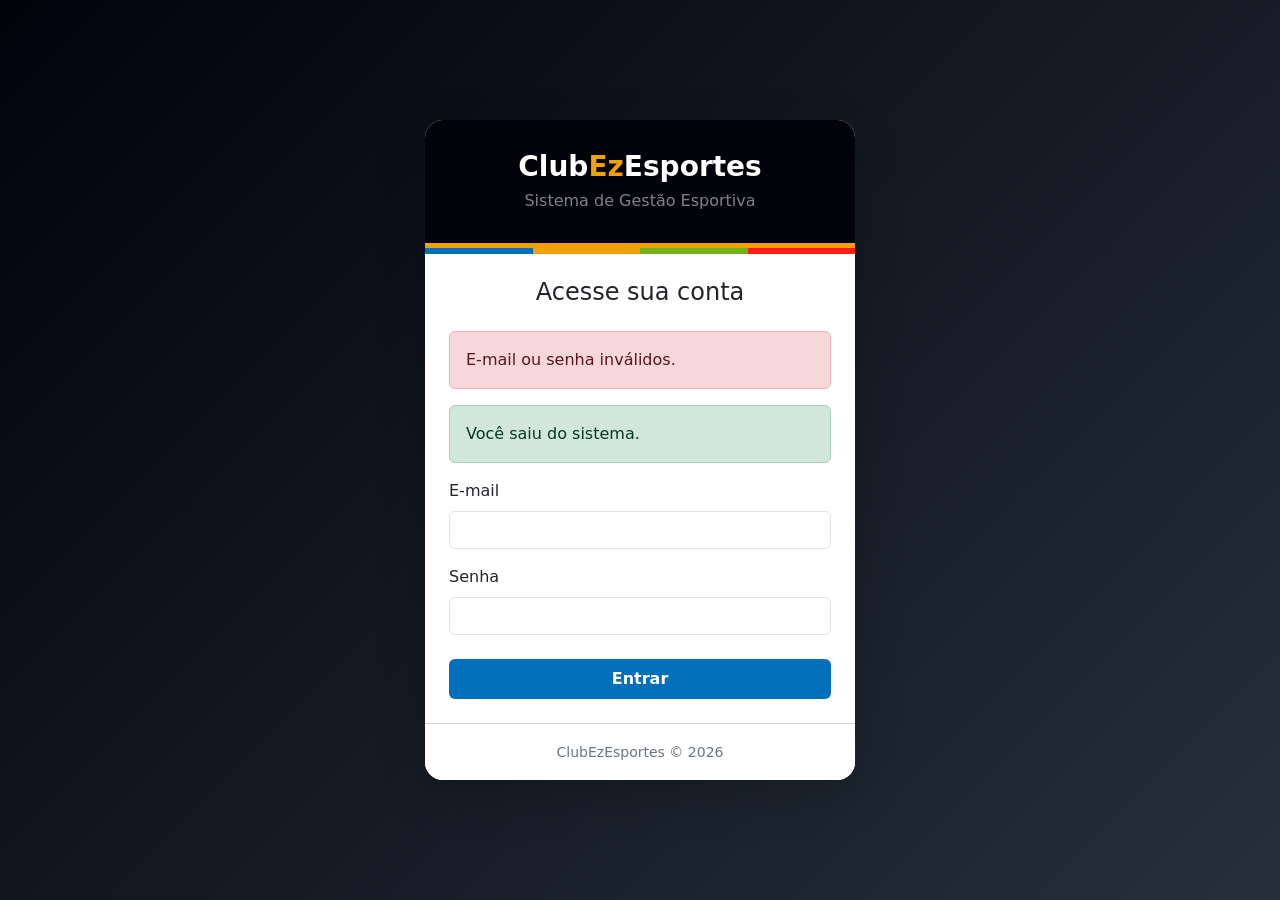
<file: src/main/resources/templates/login.html>
<!DOCTYPE html>
<html lang="pt-br" xmlns:th="http://www.thymeleaf.org">
<head>
    <meta charset="UTF-8">
    <meta name="viewport" content="width=device-width, initial-scale=1">
    <title>Entrar | ClubEzEsportes</title>

    <!-- Bootstrap -->
    <link href="https://cdn.jsdelivr.net/npm/bootstrap@5.3.3/dist/css/bootstrap.min.css"
          rel="stylesheet">

    <style>
        :root {
            --azul: #016FB9;
            --laranja: #EFA00B;
            --verde: #72B01D;
            --vermelho: #FF1D15;
            --preto: #02020B;
        }

        body {
            min-height: 100vh;
            background: linear-gradient(135deg, var(--preto), #25303b);
            display: flex;
            align-items: center;
            justify-content: center;
        }

        .login-card {
            width: 100%;
            max-width: 430px;
            border-radius: 18px;
            border: none;
            overflow: hidden;
        }

        .login-header {
            background: var(--preto);
            color: white;
            text-align: center;
            padding: 30px;
            border-bottom: 5px solid var(--laranja);
        }

        .login-header h1 {
            font-size: 28px;
            font-weight: 700;
            margin-bottom: 6px;
        }

        .login-header .ez {
            color: var(--laranja);
        }

        .btn-entrar {
            background: var(--azul);
            color: white;
            border: none;
        }

        .btn-entrar:hover {
            background: #00558f;
            color: white;
        }

        .form-control:focus {
            border-color: var(--azul);
            box-shadow: 0 0 0 .2rem rgba(1, 111, 185, .15);
        }

        .faixa-cores {
            display: flex;
            height: 6px;
        }

        .faixa-cores span {
            flex: 1;
        }
    </style>
</head>

<body>
<div class="container px-3">
    <div class="card login-card shadow-lg mx-auto">

        <div class="login-header">
            <h1>Club<span class="ez">Ez</span>Esportes</h1>
            <p class="mb-0 text-white-50">
                Sistema de Gestão Esportiva
            </p>
        </div>

        <div class="faixa-cores">
            <span style="background: #016FB9"></span>
            <span style="background: #EFA00B"></span>
            <span style="background: #72B01D"></span>
            <span style="background: #FF1D15"></span>
        </div>

        <div class="card-body p-4">

            <h2 class="h4 text-center mb-4">Acesse sua conta</h2>

            <!-- Mensagem de login incorreto -->
            <div th:if="${param.error}"
                 class="alert alert-danger" role="alert">
                E-mail ou senha inválidos.
            </div>

            <!-- Mensagem após logout -->
            <div th:if="${param.logout}"
                 class="alert alert-success" role="alert">
                Você saiu do sistema.
            </div>

            <!-- Spring Security processa POST /login -->
            <form th:action="@{/login}" method="post">

                <!-- Token CSRF -->
                <input type="hidden"
                       th:name="${_csrf.parameterName}"
                       th:value="${_csrf.token}">

                <div class="mb-3">
                    <label for="username" class="form-label">
                        E-mail
                    </label>

                    <input type="email"
                           id="username"
                           name="username"
                           class="form-control"
                           autocomplete="username"
                           required>
                </div>

                <div class="mb-4">
                    <label for="password" class="form-label">
                        Senha
                    </label>

                    <input type="password"
                           id="password"
                           name="password"
                           class="form-control"
                           autocomplete="current-password"
                           required>
                </div>

                <button type="submit"
                        class="btn btn-entrar w-100 py-2 fw-semibold">
                    Entrar
                </button>

            </form>
        </div>

        <div class="card-footer bg-white text-center py-3">
            <small class="text-secondary">
                ClubEzEsportes © 2026
            </small>
        </div>
    </div>
</div>
</body>
</html>
</file>
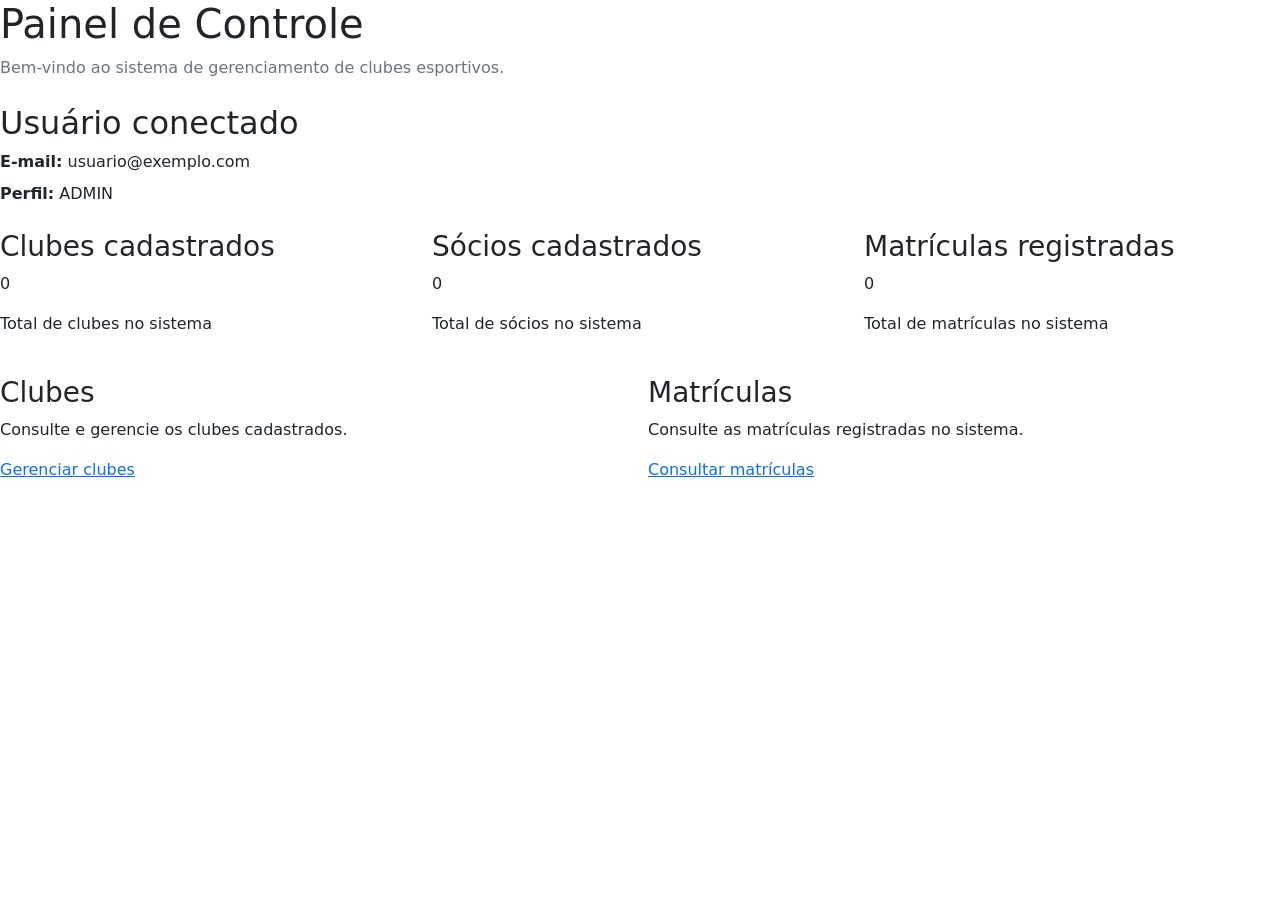
<file: src/main/resources/templates/painel.html>
<!DOCTYPE html>
<html lang="pt-br" xmlns:th="http://www.thymeleaf.org">

<head>
    <meta charset="UTF-8">
    <meta name="viewport" content="width=device-width, initial-scale=1">
    <title>Painel - ClubEzEsportes</title>

    <!-- Bootstrap para responsividade -->
    <link href="https://cdn.jsdelivr.net/npm/bootstrap@5.3.3/dist/css/bootstrap.min.css"
          rel="stylesheet">

    <!-- CSS personalizado do ClubEzEsportes -->
    <link rel="stylesheet" th:href="@{/css/style.css}">
</head>

<body>

<!-- Estrutura com menu lateral e conteúdo -->
<div class="ce-layout">

    <!-- Menu lateral compartilhado -->
    <div th:replace="~{fragments/sidebar :: menu('painel')}"></div>

    <!-- Conteúdo principal -->
    <main class="ce-content">

        <!-- Título -->
        <div class="mb-4">
            <h1>Painel de Controle</h1>
            <p class="text-secondary">
                Bem-vindo ao sistema de gerenciamento de clubes esportivos.
            </p>
        </div>

        <!-- Informações do usuário autenticado -->
        <section class="ce-panel mb-4">

            <div class="ce-panel__header">
                <h2 class="ce-panel__title">Usuário conectado</h2>
            </div>

            <div class="ce-panel__body">

                <p class="mb-2">
                    <strong>E-mail:</strong>
                    <span th:text="${email}">usuario@exemplo.com</span>
                </p>

                <p class="mb-0">
                    <strong>Perfil:</strong>
                    <span class="ce-badge ce-badge--info"
                          th:text="${perfil}">ADMIN</span>
                </p>

            </div>
        </section>

        <!-- Indicadores com dados reais do H2 -->
        <div class="row g-3 mb-4">

            <!-- Clubes -->
            <div class="col-md-4">
                <div class="ce-card h-100"
                     style="border-top: 4px solid var(--bright-marine);">

                    <h3 class="ce-card__title">Clubes cadastrados</h3>

                    <p class="ce-card__number"
                       th:text="${totalClubes}">0</p>

                    <p class="ce-card__detail">
                        Total de clubes no sistema
                    </p>
                </div>
            </div>

            <!-- Sócios -->
            <div class="col-md-4">
                <div class="ce-card h-100"
                     style="border-top: 4px solid var(--lime-moss);">

                    <h3 class="ce-card__title">Sócios cadastrados</h3>

                    <p class="ce-card__number"
                       th:text="${totalSocios}">0</p>

                    <p class="ce-card__detail">
                        Total de sócios no sistema
                    </p>
                </div>
            </div>

            <!-- Matrículas -->
            <div class="col-md-4">
                <div class="ce-card h-100"
                     style="border-top: 4px solid var(--golden-orange);">

                    <h3 class="ce-card__title">Matrículas registradas</h3>

                    <p class="ce-card__number"
                       th:text="${totalMatriculas}">0</p>

                    <p class="ce-card__detail">
                        Total de matrículas no sistema
                    </p>
                </div>
            </div>

        </div>

        <!-- Acesso às funcionalidades -->
        <div class="row g-3">

            <!-- Clubes -->
            <div class="col-md-6">
                <div class="ce-card h-100">

                    <h3 class="ce-card__title">Clubes</h3>

                    <p class="ce-card__detail mb-3">
                        Consulte e gerencie os clubes cadastrados.
                    </p>

                    <a th:href="@{/clubes}"
                       class="ce-btn ce-btn--primary">
                        Gerenciar clubes
                    </a>

                </div>
            </div>

            <!-- Matrículas -->
            <div class="col-md-6">
                <div class="ce-card h-100">

                    <h3 class="ce-card__title">Matrículas</h3>

                    <p class="ce-card__detail mb-3">
                        Consulte as matrículas registradas no sistema.
                    </p>

                    <a th:href="@{/matriculas}"
                       class="ce-btn ce-btn--primary">
                        Consultar matrículas
                    </a>

                </div>
            </div>

        </div>

    </main>

</div>

</body>
</html>
</file>
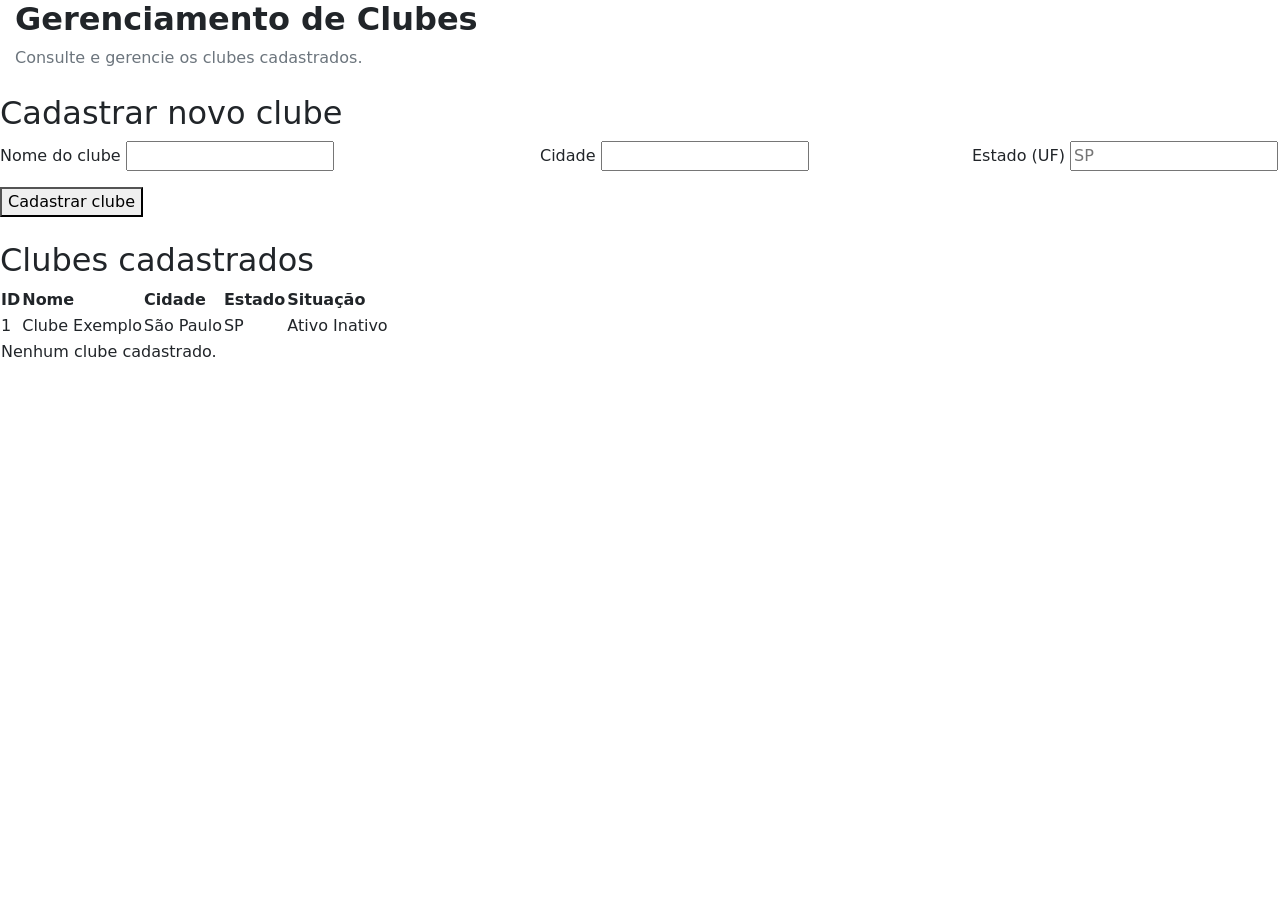
<file: src/main/resources/templates/clubes/lista.html>
<!DOCTYPE html>
<html lang="pt-br"
      xmlns:th="http://www.thymeleaf.org"
      xmlns:sec="http://www.thymeleaf.org/extras/spring-security">

<head>
    <meta charset="UTF-8">
    <meta name="viewport" content="width=device-width, initial-scale=1">

    <title>Clubes | ClubEzEsportes</title>

    <!-- Bootstrap -->
    <link href="https://cdn.jsdelivr.net/npm/bootstrap@5.3.3/dist/css/bootstrap.min.css"
          rel="stylesheet">

    <!-- CSS personalizado do ClubEzEsportes -->
    <link rel="stylesheet" th:href="@{/css/style.css}">

    <style>
        /* Destaque laranja do título */
        .titulo-pagina {
            border-left: 5px solid var(--golden-orange);
            padding-left: 15px;
        }
    </style>
</head>

<body>

<!-- Estrutura com menu lateral e conteúdo -->
<div class="ce-layout">

    <!-- Menu lateral compartilhado -->
    <div th:replace="~{fragments/sidebar :: menu('clubes')}"></div>

    <!-- Conteúdo principal -->
    <main class="ce-content">

        <!-- Título -->
        <div class="titulo-pagina mb-4">
            <h1 class="h2 fw-bold">Gerenciamento de Clubes</h1>

            <p class="text-secondary mb-0">
                Consulte e gerencie os clubes cadastrados.
            </p>
        </div>

        <!-- Mensagem de sucesso -->
        <div th:if="${sucesso}"
             class="ce-alert ce-alert--success"
             th:text="${sucesso}">
        </div>

        <!-- Mensagem de erro -->
        <div th:if="${erro}"
             class="ce-alert ce-alert--danger"
             th:text="${erro}">
        </div>

        <!-- Formulário exclusivo para ADMIN -->
        <section sec:authorize="hasRole('ADMIN')"
                 class="ce-panel mb-4">

            <div class="ce-panel__header">
                <h2 class="ce-panel__title">
                    Cadastrar novo clube
                </h2>
            </div>

            <div class="ce-panel__body">

                <!-- Envia os dados para o ClubeWebController -->
                <form th:action="@{/clubes}" method="post">

                    <div class="row g-3">

                        <!-- Nome do clube -->
                        <div class="col-md-5">

                            <label for="nome" class="ce-label">
                                Nome do clube
                            </label>

                            <input type="text"
                                   id="nome"
                                   name="nome"
                                   maxlength="150"
                                   class="ce-input"
                                   required>
                        </div>

                        <!-- Cidade -->
                        <div class="col-md-4">

                            <label for="cidade" class="ce-label">
                                Cidade
                            </label>

                            <input type="text"
                                   id="cidade"
                                   name="cidade"
                                   class="ce-input"
                                   required>
                        </div>

                        <!-- Estado -->
                        <div class="col-md-3">

                            <label for="estado" class="ce-label">
                                Estado (UF)
                            </label>

                            <input type="text"
                                   id="estado"
                                   name="estado"
                                   maxlength="2"
                                   pattern="[A-Za-z]{2}"
                                   placeholder="SP"
                                   class="ce-input"
                                   required>
                        </div>

                    </div>

                    <!-- Botão de cadastro -->
                    <div class="mt-3">
                        <button type="submit"
                                class="ce-btn ce-btn--primary">
                            Cadastrar clube
                        </button>
                    </div>

                </form>

            </div>
        </section>

        <!-- Tabela com os clubes cadastrados -->
        <section class="ce-panel">

            <div class="ce-panel__header">
                <h2 class="ce-panel__title">
                    Clubes cadastrados
                </h2>
            </div>

            <div class="ce-panel__body">

                <div class="ce-table-wrap">

                    <table class="ce-table">

                        <thead>
                        <tr>
                            <th>ID</th>
                            <th>Nome</th>
                            <th>Cidade</th>
                            <th>Estado</th>
                            <th>Situação</th>
                        </tr>
                        </thead>

                        <tbody>

                        <!-- Exibe os clubes vindos do banco H2 -->
                        <tr th:each="clube : ${clubes}">

                            <td th:text="${clube.id}">1</td>

                            <td th:text="${clube.nome}">
                                Clube Exemplo
                            </td>

                            <td th:text="${clube.cidade}">
                                São Paulo
                            </td>

                            <td th:text="${clube.estado}">
                                SP
                            </td>

                            <td>
                                <!-- Clube ativo -->
                                <span th:if="${clube.ativo}"
                                      class="ce-badge ce-badge--success">
                                    Ativo
                                </span>

                                <!-- Clube inativo -->
                                <span th:unless="${clube.ativo}"
                                      class="ce-badge">
                                    Inativo
                                </span>
                            </td>

                        </tr>

                        <!-- Mensagem caso não existam clubes -->
                        <tr th:if="${#lists.isEmpty(clubes)}">
                            <td colspan="5" class="ce-empty">
                                Nenhum clube cadastrado.
                            </td>
                        </tr>

                        </tbody>

                    </table>

                </div>

            </div>
        </section>

    </main>

</div>

</body>
</html>
</file>
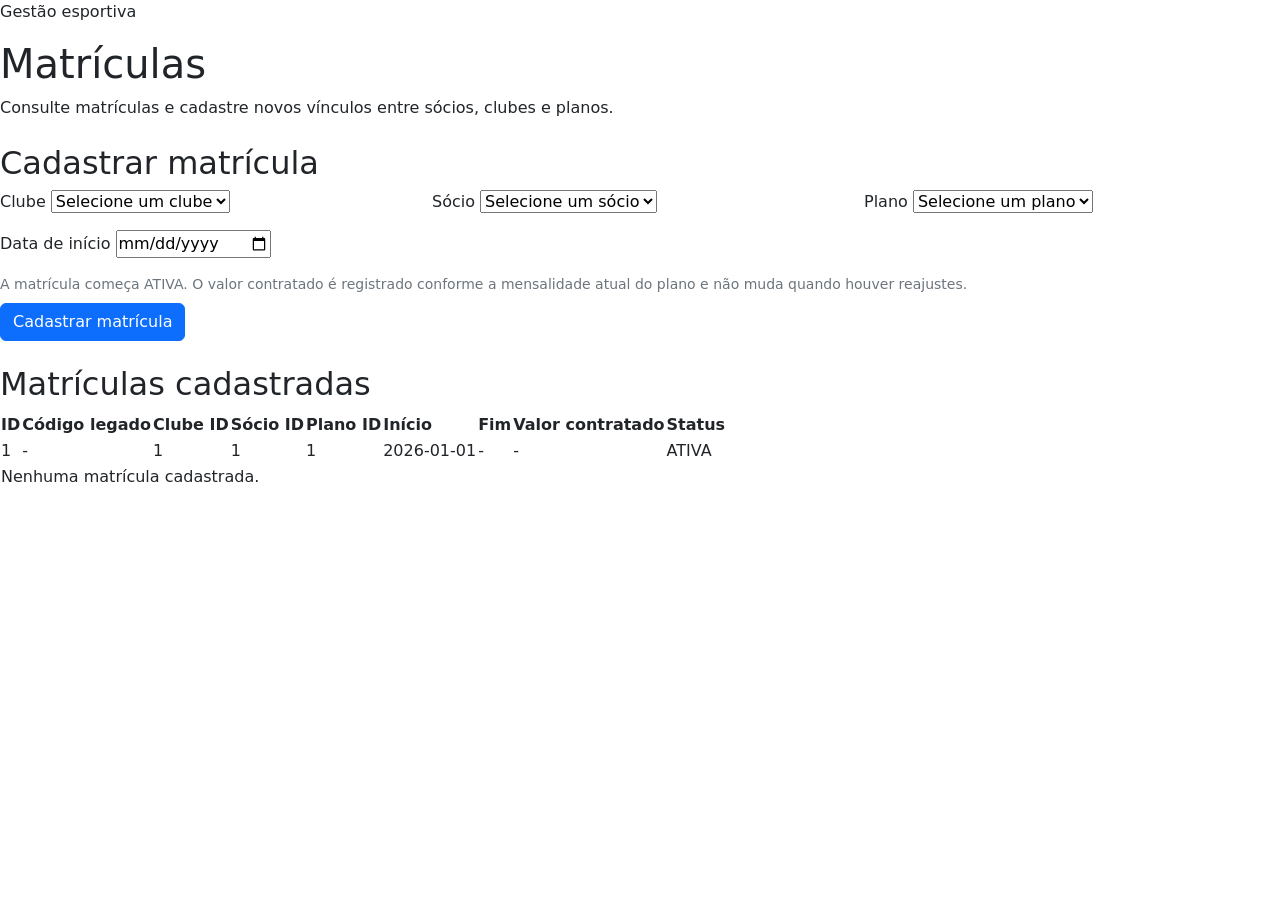
<file: src/main/resources/templates/matriculas/lista.html>
<!DOCTYPE html>
<html lang="pt-br" xmlns:th="http://www.thymeleaf.org"
      xmlns:sec="http://www.thymeleaf.org/extras/spring-security">
<head>
    <meta charset="UTF-8">
    <meta name="viewport" content="width=device-width, initial-scale=1">
    <title>Matrículas | ClubEzEsportes</title>
    <link href="https://cdn.jsdelivr.net/npm/bootstrap@5.3.3/dist/css/bootstrap.min.css" rel="stylesheet">
    <link rel="stylesheet" th:href="@{/css/style.css}">
</head>
<body>
<div class="ce-layout">
    <div th:replace="~{fragments/sidebar :: menu('matriculas')}"></div>
    <main class="ce-content">
        <div class="mb-4">
            <p class="ce-eyebrow">Gestão esportiva</p>
            <h1 class="ce-title">Matrículas</h1>
            <p class="ce-subtitle">Consulte matrículas e cadastre novos vínculos entre sócios, clubes e planos.</p>
        </div>

        <div th:if="${sucesso}" class="ce-alert ce-alert--success" th:text="${sucesso}"></div>
        <div th:if="${erro}" class="ce-alert ce-alert--danger" th:text="${erro}"></div>

        <!-- O formulário fica oculto para FUNCIONARIO, e o servidor também bloqueia POST. -->
        <section class="ce-panel mb-4" sec:authorize="hasRole('ADMIN')">
            <div class="ce-panel__header">
                <h2 class="ce-panel__title">Cadastrar matrícula</h2>
            </div>
            <div class="ce-panel__body">
                <form th:action="@{/matriculas}" method="post">
                    <div class="row g-3">
                        <div class="col-md-4">
                            <label class="ce-label" for="clubeId">Clube</label>
                            <select class="ce-input" id="clubeId" name="clubeId" required>
                                <option value="">Selecione um clube</option>
                                <option th:each="clube : ${clubes}"
                                        th:if="${clube.ativo}"
                                        th:value="${clube.id}"
                                        th:text="${clube.nome + ' (#' + clube.id + ')'}"></option>
                            </select>
                        </div>
                        <div class="col-md-4">
                            <label class="ce-label" for="socioId">Sócio</label>
                            <select class="ce-input" id="socioId" name="socioId" required>
                                <option value="">Selecione um sócio</option>
                                <option th:each="socio : ${socios}"
                                        th:if="${socio.ativo}"
                                        th:value="${socio.id}"
                                        th:text="${(socio.nome != null ? socio.nome : 'Sócio legado') + ' (#' + socio.id + ')'}"></option>
                            </select>
                        </div>
                        <div class="col-md-4">
                            <label class="ce-label" for="planoId">Plano</label>
                            <select class="ce-input" id="planoId" name="planoId" required>
                                <option value="">Selecione um plano</option>
                                <option th:each="plano : ${planos}"
                                        th:if="${plano.ativo}"
                                        th:value="${plano.id}"
                                        th:text="${plano.nome + ' - R$ ' + plano.valorMensalidade}"></option>
                            </select>
                        </div>
                        <div class="col-md-4">
                            <label class="ce-label" for="dataInicio">Data de início</label>
                            <input class="ce-input" id="dataInicio" name="dataInicio" type="date" required>
                        </div>
                    </div>
                    <p class="text-secondary small mt-3 mb-2">A matrícula começa ATIVA. O valor contratado é registrado conforme a mensalidade atual do plano e não muda quando houver reajustes.</p>
                    <button class="btn btn-primary" type="submit">Cadastrar matrícula</button>
                </form>
            </div>
        </section>

        <section class="ce-panel">
            <div class="ce-panel__header"><h2 class="ce-panel__title">Matrículas cadastradas</h2></div>
            <div class="ce-panel__body">
                <div class="ce-table-wrap">
                    <table class="ce-table">
                        <thead><tr>
                            <th>ID</th><th>Código legado</th><th>Clube ID</th><th>Sócio ID</th>
                            <th>Plano ID</th><th>Início</th><th>Fim</th><th>Valor contratado</th><th>Status</th>
                        </tr></thead>
                        <tbody>
                            <tr th:each="matricula : ${matriculas}">
                                <td th:text="${matricula.id}">1</td>
                                <td th:text="${matricula.codigoLegado != null ? matricula.codigoLegado : '-'}">-</td>
                                <td th:text="${matricula.clubeId}">1</td>
                                <td th:text="${matricula.socioId}">1</td>
                                <td th:text="${matricula.planoId}">1</td>
                                <td th:text="${matricula.dataInicio}">2026-01-01</td>
                                <td th:text="${matricula.dataFim != null ? matricula.dataFim : '-'}">-</td>
                                <td th:text="${matricula.valorContratado != null ? matricula.valorContratado : '-'}">-</td>
                                <td><span class="ce-badge"
                                    th:classappend="${matricula.status.name() == 'ATIVA' ? 'ce-badge--success' :
                                                       matricula.status.name() == 'INADIMPLENTE' ? 'ce-badge--warning' :
                                                       matricula.status.name() == 'CANCELADA' ? 'ce-badge--danger' : ''}"
                                    th:text="${matricula.status}">ATIVA</span></td>
                            </tr>
                            <tr th:if="${#lists.isEmpty(matriculas)}">
                                <td colspan="9" class="ce-empty">Nenhuma matrícula cadastrada.</td>
                            </tr>
                        </tbody>
                    </table>
                </div>
            </div>
        </section>
    </main>
</div>
</body>
</html>
</file>
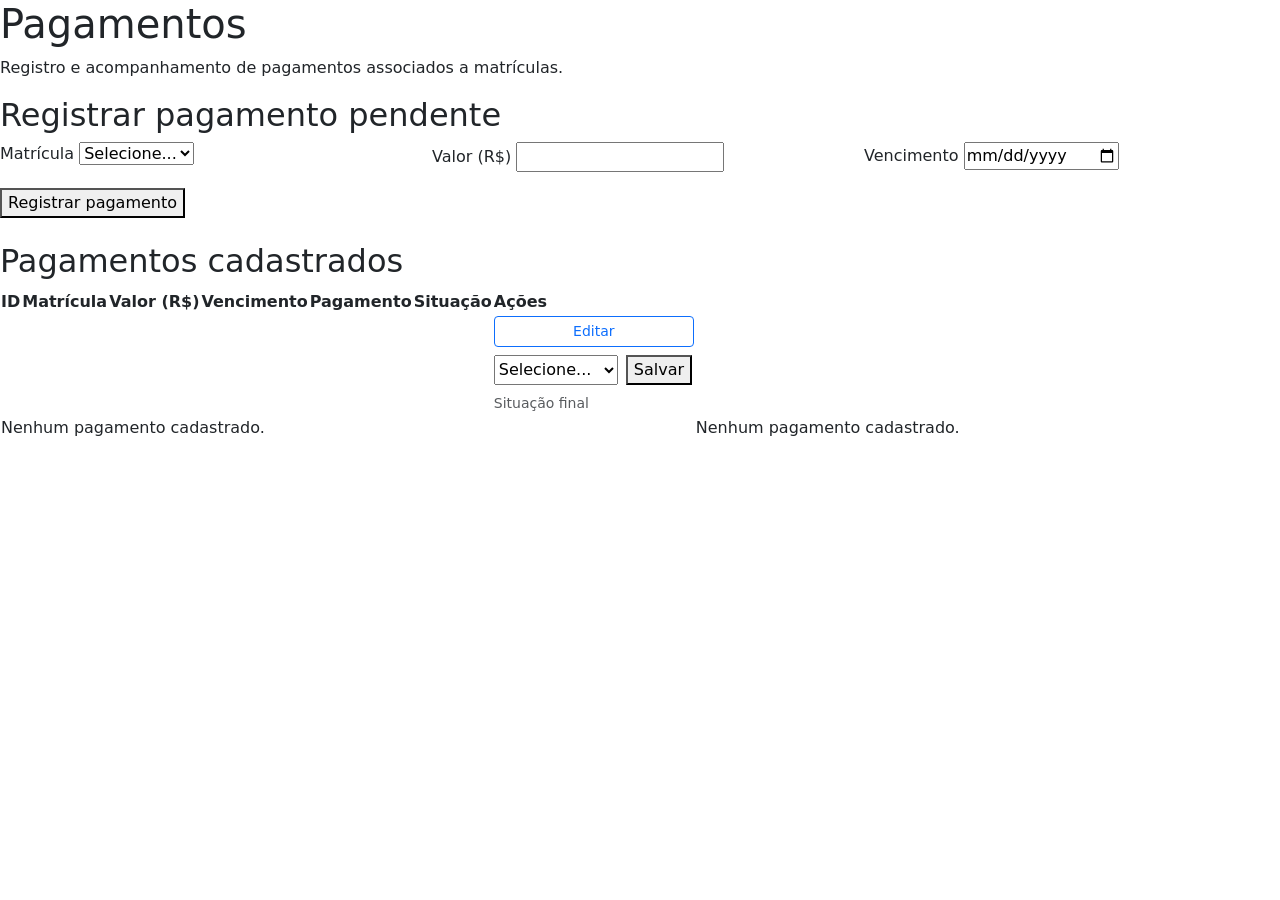
<file: src/main/resources/templates/pagamentos/lista.html>
<!DOCTYPE html>
<html lang="pt-br"
      xmlns:th="http://www.thymeleaf.org"
      xmlns:sec="http://www.thymeleaf.org/extras/spring-security">

<head>
    <meta charset="UTF-8">
    <meta name="viewport" content="width=device-width, initial-scale=1">
    <title>Pagamentos | ClubEzEsportes</title>

    <link href="https://cdn.jsdelivr.net/npm/bootstrap@5.3.3/dist/css/bootstrap.min.css" rel="stylesheet">
    <link rel="stylesheet" th:href="@{/css/style.css}">
</head>

<body>
<div class="ce-layout">

    <div th:replace="~{fragments/sidebar :: menu('pagamentos')}"></div>

    <main class="ce-content">

        <h1 class="ce-title">Pagamentos</h1>
        <p class="ce-subtitle">
            Registro e acompanhamento de pagamentos associados a matrículas.
        </p>

        <div th:if="${sucesso}"
             class="ce-alert ce-alert--success"
             th:text="${sucesso}"></div>

        <div th:if="${erro}"
             class="ce-alert ce-alert--danger"
             th:text="${erro}"></div>

        <!-- Cadastro de pagamentos: somente ADMIN -->
        <section sec:authorize="hasRole('ADMIN')" class="ce-panel mb-4">

            <div class="ce-panel__header">
                <h2 class="ce-panel__title">Registrar pagamento pendente</h2>
            </div>

            <div class="ce-panel__body">

                <form th:action="@{/pagamentos}" method="post">

                    <div class="row g-3">

                        <div class="col-md-4">
                            <label for="matriculaId" class="ce-label">Matrícula</label>

                            <select id="matriculaId"
                                    name="matriculaId"
                                    class="ce-input" required>

                                <option value="">Selecione...</option>

                                <option th:each="matricula : ${matriculas}"
                                        th:value="${matricula.id}"
                                        th:text="|Matrícula #${matricula.id}|">
                                </option>
                            </select>
                        </div>

                        <div class="col-md-4">
                            <label for="valor" class="ce-label">Valor (R$)</label>
                            <input id="valor"
                                   name="valor"
                                   type="number"
                                   step="0.01"
                                   min="0"
                                   class="ce-input" required>
                        </div>

                        <div class="col-md-4">
                            <label for="vencimento" class="ce-label">Vencimento</label>
                            <input id="vencimento"
                                   name="vencimento"
                                   type="date"
                                   class="ce-input" required>
                        </div>

                    </div>

                    <button type="submit"
                            class="ce-btn ce-btn--primary mt-3">
                        Registrar pagamento
                    </button>

                </form>
            </div>
        </section>

        <!-- Listagem -->
        <section class="ce-panel">

            <div class="ce-panel__header">
                <h2 class="ce-panel__title">Pagamentos cadastrados</h2>
            </div>

            <div class="ce-panel__body">
                <div class="ce-table-wrap">

                    <table class="ce-table">

                        <thead>
                        <tr>
                            <th>ID</th>
                            <th>Matrícula</th>
                            <th>Valor (R$)</th>
                            <th>Vencimento</th>
                            <th>Pagamento</th>
                            <th>Situação</th>
                            <th sec:authorize="hasRole('ADMIN')">Ações</th>
                        </tr>
                        </thead>

                        <tbody>

                        <tr th:each="pagamento : ${pagamentos}">

                            <td th:text="${pagamento.id}"></td>
                            <td th:text="${pagamento.matriculaId}"></td>
                            <td th:text="${pagamento.valor}"></td>
                            <td th:text="${pagamento.vencimento}"></td>

                            <td th:text="${pagamento.dataPagamento != null ? pagamento.dataPagamento : '-'}"></td>

                            <td>
                                <span class="badge"
                                      th:classappend="${pagamento.status.name() == 'PAGO' ? 'bg-success' :
                                      (pagamento.status.name() == 'PENDENTE' ? 'bg-warning text-dark' :
                                      (pagamento.status.name() == 'ATRASADO' ? 'bg-danger' : 'bg-secondary'))}"
                                      th:text="${pagamento.status}">
                                </span>
                            </td>

                            <td sec:authorize="hasRole('ADMIN')">

                                <div class="d-flex flex-column gap-2" style="min-width: 200px;">

                                    <!-- Edição disponível somente para pagamentos pendentes -->
                                    <button th:if="${pagamento.status.name() == 'PENDENTE'}"
                                            type="button"
                                            class="btn btn-sm btn-outline-primary"
                                            data-bs-toggle="modal"
                                            th:attr="data-bs-target='#editarPagamento-' + ${pagamento.id}">
                                        Editar
                                    </button>

                                    <!-- Exibe somente as transições permitidas -->
                                    <form th:if="${pagamento.status.name() != 'ESTORNADO'}"
                                          th:action="@{/pagamentos/{id}/status(id=${pagamento.id})}"
                                          method="post"
                                          class="d-flex gap-2">

                                        <select name="status"
                                                class="ce-input"
                                                aria-label="Nova situação"
                                                required>

                                            <!-- PENDENTE pode passar para ATRASADO ou PAGO -->
                                            <th:block th:if="${pagamento.status.name() == 'PENDENTE'}">
                                                <option value="">Selecione...</option>
                                                <option value="ATRASADO">ATRASADO</option>
                                                <option value="PAGO">PAGO</option>
                                            </th:block>

                                            <!-- ATRASADO pode passar para PAGO -->
                                            <th:block th:if="${pagamento.status.name() == 'ATRASADO'}">
                                                <option value="PAGO">PAGO</option>
                                            </th:block>

                                            <!-- PAGO pode passar para ESTORNADO -->
                                            <th:block th:if="${pagamento.status.name() == 'PAGO'}">
                                                <option value="ESTORNADO">ESTORNADO</option>
                                            </th:block>

                                        </select>

                                        <button type="submit"
                                                class="ce-btn ce-btn--primary">
                                            Salvar
                                        </button>
                                    </form>

                                    <!-- Pagamentos estornados não permitem novas transições -->
                                    <span th:if="${pagamento.status.name() == 'ESTORNADO'}"
                                          class="text-muted small">Situação final
                                    </span>

                                </div>

                            </td>
                        </tr>

                        <tr th:if="${#lists.isEmpty(pagamentos)}">
                            <td sec:authorize="hasRole('ADMIN')"
                                colspan="7" class="ce-empty">
                                Nenhum pagamento cadastrado.
                            </td>
                            <td sec:authorize="!hasRole('ADMIN')"
                                colspan="6" class="ce-empty">
                                Nenhum pagamento cadastrado.
                            </td>
                        </tr>

                        </tbody>
                    </table>

                </div>
            </div>
        </section>

        <!-- Modais de edição: somente ADMIN -->
        <div sec:authorize="hasRole('ADMIN')"
             th:each="pagamento : ${pagamentos}">

            <div th:if="${pagamento.status.name() == 'PENDENTE'}"
                 class="modal fade"
                 th:id="'editarPagamento-' + ${pagamento.id}"
                 tabindex="-1"
                 aria-hidden="true">

                <div class="modal-dialog">

                    <div class="modal-content">

                        <div class="modal-header">
                            <h5 class="modal-title">
                                Editar pagamento
                            </h5>

                            <button type="button"
                                    class="btn-close"
                                    data-bs-dismiss="modal"
                                    aria-label="Fechar"></button>
                        </div>

                        <form th:action="@{/pagamentos/{id}/editar(id=${pagamento.id})}"
                              method="post">

                            <div class="modal-body">

                                <p class="text-muted">
                                    Pagamento da matrícula
                                    <strong th:text="${pagamento.matriculaId}"></strong>
                                </p>

                                <div class="mb-3">

                                    <label class="form-label">Valor (R$)</label>

                                    <input type="number"
                                           name="valor"
                                           class="form-control"
                                           step="0.01"
                                           min="0"
                                           th:value="${pagamento.valor}"
                                           required>
                                </div>

                                <div class="mb-3">

                                    <label class="form-label">Vencimento</label>

                                    <input type="date"
                                           name="vencimento"
                                           class="form-control"
                                           th:value="${pagamento.vencimento}"
                                           required>
                                </div>

                            </div>

                            <div class="modal-footer">

                                <button type="button"
                                        class="btn btn-secondary"
                                        data-bs-dismiss="modal">
                                    Cancelar
                                </button>

                                <button type="submit"
                                        class="btn btn-primary">
                                    Salvar alterações
                                </button>

                            </div>

                        </form>
                    </div>
                </div>
            </div>
        </div>

    </main>
</div>

<script src="https://cdn.jsdelivr.net/npm/bootstrap@5.3.3/dist/js/bootstrap.bundle.min.js"></script>

</body>
</html>
</file>
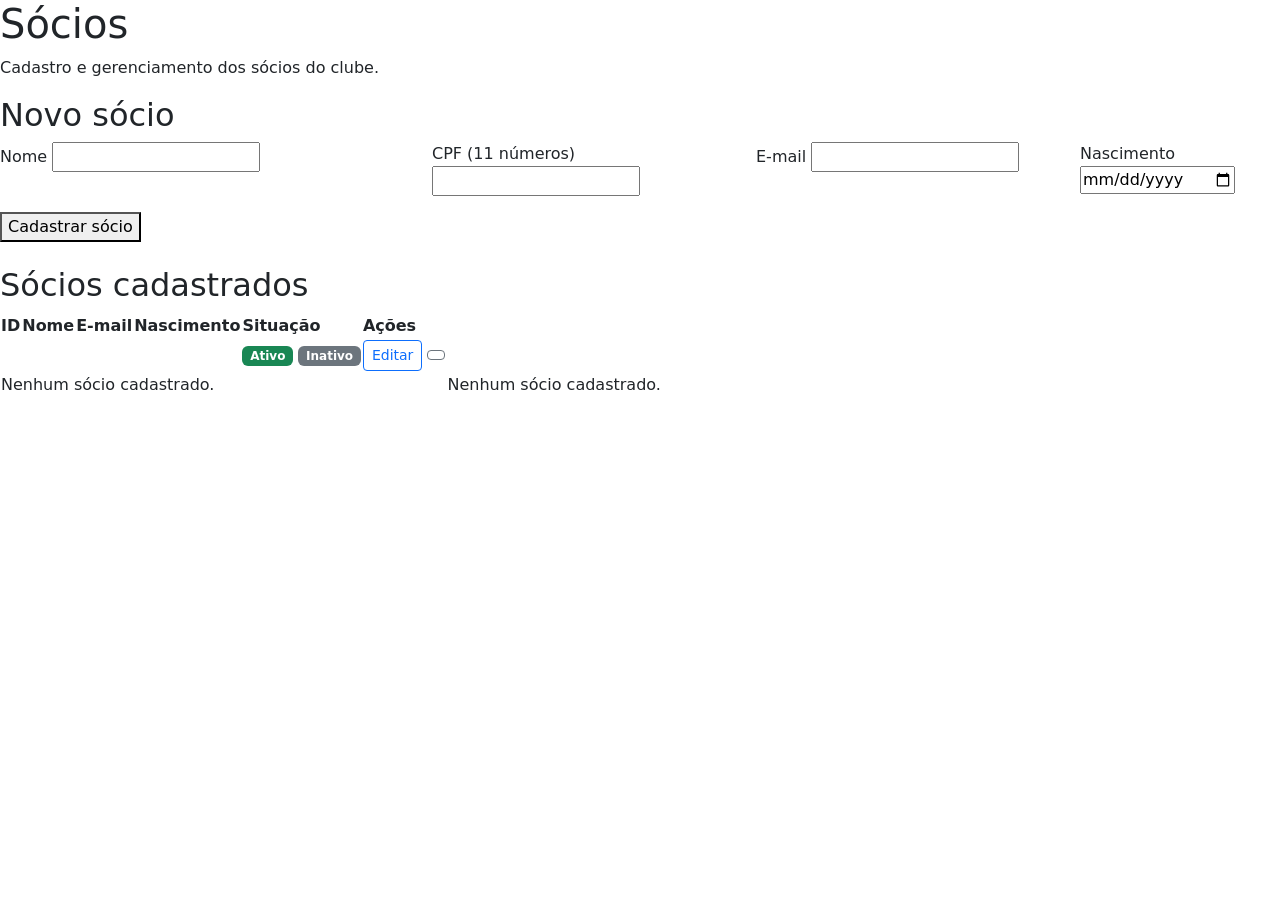
<file: src/main/resources/templates/socios/lista.html>
<!DOCTYPE html>
<html lang="pt-br"
      xmlns:th="http://www.thymeleaf.org"
      xmlns:sec="http://www.thymeleaf.org/extras/spring-security">

<head>
    <meta charset="UTF-8">
    <meta name="viewport" content="width=device-width, initial-scale=1">
    <title>Sócios | ClubEzEsportes</title>

    <link href="https://cdn.jsdelivr.net/npm/bootstrap@5.3.3/dist/css/bootstrap.min.css" rel="stylesheet">
    <link rel="stylesheet" th:href="@{/css/style.css}">
</head>

<body>
<div class="ce-layout">

    <div th:replace="~{fragments/sidebar :: menu('socios')}"></div>

    <main class="ce-content">

        <h1 class="ce-title">Sócios</h1>
        <p class="ce-subtitle">Cadastro e gerenciamento dos sócios do clube.</p>

        <div th:if="${sucesso}"
             class="ce-alert ce-alert--success"
             th:text="${sucesso}"></div>

        <div th:if="${erro}"
             class="ce-alert ce-alert--danger"
             th:text="${erro}"></div>

        <!-- Cadastro: disponível somente para ADMIN -->
        <section sec:authorize="hasRole('ADMIN')" class="ce-panel mb-4">

            <div class="ce-panel__header">
                <h2 class="ce-panel__title">Novo sócio</h2>
            </div>

            <div class="ce-panel__body">
                <form th:action="@{/socios}" method="post">

                    <div class="row g-3">

                        <div class="col-md-4">
                            <label for="nome" class="ce-label">Nome</label>
                            <input id="nome" name="nome"
                                   class="ce-input" required>
                        </div>

                        <div class="col-md-3">
                            <label for="cpf" class="ce-label">CPF (11 números)</label>
                            <input id="cpf" name="cpf"
                                   class="ce-input"
                                   pattern="[0-9]{11}"
                                   maxlength="11" required>
                        </div>

                        <div class="col-md-3">
                            <label for="email" class="ce-label">E-mail</label>
                            <input id="email" name="email"
                                   type="email" class="ce-input" required>
                        </div>

                        <div class="col-md-2">
                            <label for="nascimento" class="ce-label">Nascimento</label>
                            <input id="nascimento"
                                   name="dataNascimento"
                                   type="date" class="ce-input">
                        </div>
                    </div>

                    <button type="submit"
                            class="ce-btn ce-btn--primary mt-3">
                        Cadastrar sócio
                    </button>

                </form>
            </div>
        </section>

        <!-- Listagem de sócios -->
        <section class="ce-panel">

            <div class="ce-panel__header">
                <h2 class="ce-panel__title">Sócios cadastrados</h2>
            </div>

            <div class="ce-panel__body">
                <div class="ce-table-wrap">

                    <table class="ce-table">
                        <thead>
                        <tr>
                            <th>ID</th>
                            <th>Nome</th>
                            <th>E-mail</th>
                            <th>Nascimento</th>
                            <th>Situação</th>
                            <th sec:authorize="hasRole('ADMIN')">Ações</th>
                        </tr>
                        </thead>

                        <tbody>

                        <tr th:each="socio : ${socios}">
                            <td th:text="${socio.id}"></td>
                            <td th:text="${socio.nome}"></td>

                            <td th:text="${socio.email != null ? socio.email : '-'}"></td>

                            <td th:text="${socio.dataNascimento != null ? socio.dataNascimento : '-'}"></td>

                            <td>
                                <span th:if="${socio.ativo}"
                                      class="badge bg-success">Ativo</span>

                                <span th:unless="${socio.ativo}"
                                      class="badge bg-secondary">Inativo</span>
                            </td>

                            <td sec:authorize="hasRole('ADMIN')">

                                <!-- Abre o modal de edição -->
                                <button type="button"
                                        class="btn btn-sm btn-outline-primary"
                                        data-bs-toggle="modal"
                                        th:attr="data-bs-target='#editarSocio-' + ${socio.id}">
                                    Editar
                                </button>

                                <!-- Ativa ou desativa o cadastro -->
                                <form th:action="@{/socios/{id}/situacao(id=${socio.id})}"
                                      method="post"
                                      class="d-inline">

                                    <button type="submit"
                                            class="btn btn-sm btn-outline-secondary"
                                            th:text="${socio.ativo ? 'Desativar' : 'Reativar'}"
                                            onclick="return confirm('Deseja alterar a situação deste sócio?');">
                                    </button>

                                </form>
                            </td>
                        </tr>

                        <tr th:if="${#lists.isEmpty(socios)}">
                            <td sec:authorize="hasRole('ADMIN')"
                                colspan="6" class="ce-empty">
                                Nenhum sócio cadastrado.
                            </td>
                            <td sec:authorize="!hasRole('ADMIN')"
                                colspan="5" class="ce-empty">
                                Nenhum sócio cadastrado.
                            </td>
                        </tr>

                        </tbody>
                    </table>

                </div>
            </div>
        </section>

        <!-- Modais de edição: somente ADMIN -->
        <div sec:authorize="hasRole('ADMIN')"
             th:each="socio : ${socios}">

            <div class="modal fade"
                 th:id="'editarSocio-' + ${socio.id}"
                 tabindex="-1"
                 aria-hidden="true">

                <div class="modal-dialog modal-lg">

                    <div class="modal-content">

                        <div class="modal-header">
                            <h5 class="modal-title">
                                Editar sócio
                            </h5>

                            <button type="button"
                                    class="btn-close"
                                    data-bs-dismiss="modal"
                                    aria-label="Fechar"></button>
                        </div>

                        <form th:action="@{/socios/{id}/editar(id=${socio.id})}"
                              method="post">

                            <div class="modal-body">

                                <div class="row g-3">

                                    <div class="col-md-6">
                                        <label class="form-label">Nome</label>
                                        <input name="nome"
                                               class="form-control"
                                               th:value="${socio.nome}"
                                               required>
                                    </div>

                                    <div class="col-md-6">
                                        <label class="form-label">CPF</label>
                                        <input name="cpf"
                                               class="form-control"
                                               th:value="${socio.cpf}"
                                               pattern="[0-9]{11}"
                                               maxlength="11"
                                               required>
                                    </div>

                                    <div class="col-md-6">
                                        <label class="form-label">E-mail</label>
                                        <input name="email"
                                               type="email"
                                               class="form-control"
                                               th:value="${socio.email}"
                                               required>
                                    </div>

                                    <div class="col-md-6">
                                        <label class="form-label">Nascimento</label>
                                        <input name="dataNascimento"
                                               type="date"
                                               class="form-control"
                                               th:value="${socio.dataNascimento}">
                                    </div>

                                </div>

                            </div>

                            <div class="modal-footer">

                                <button type="button"
                                        class="btn btn-secondary"
                                        data-bs-dismiss="modal">
                                    Cancelar
                                </button>

                                <button type="submit"
                                        class="btn btn-primary">
                                    Salvar alterações
                                </button>

                            </div>

                        </form>
                    </div>
                </div>
            </div>
        </div>

    </main>
</div>

<script src="https://cdn.jsdelivr.net/npm/bootstrap@5.3.3/dist/js/bootstrap.bundle.min.js"></script>

</body>
</html>
</file>
